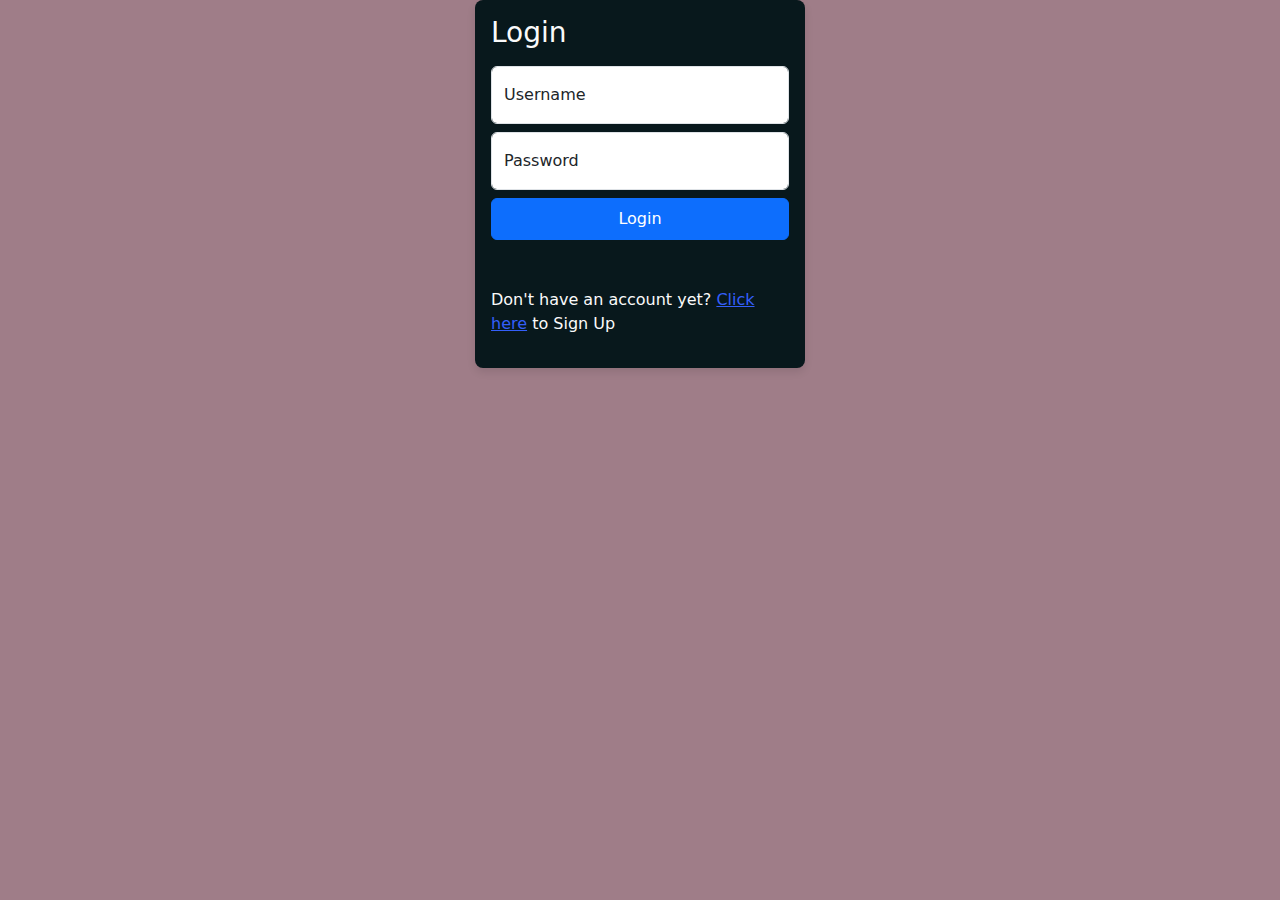
<file: index.html>
<!DOCTYPE html>
<html lang="en">
<head>
    <meta charset="UTF-8" />
    <meta http-equiv="X-UA-Compatible" content="IE=edge" />
    <meta name="viewport" content="width=device-width, initial-scale=1.0" />
    <title>PETS ADVISOR</title>

    <link href="https://cdn.jsdelivr.net/npm/bootstrap@5.3.3/dist/css/bootstrap.min.css" rel="stylesheet" integrity="sha384-QWTKZyjpPEjISv5WaRU9OFeRpok6YctnYmDr5pNlyT2bRjXh0JMhjY6hW+ALEwIH" crossorigin="anonymous">
    <link rel="stylesheet" href="login.css">
</head>
<body>
    <main class="form-signin w-100 m-auto">
        <form onsubmit="handleLogin(event)">
            <h1 class="h3 mb-3 fw-normal" style="color: rgb(250, 250, 250);">Login</h1>

            <div class="form-floating my-2">
                <input type="text" class="form-control" id="Username" placeholder="Username">
                <label for="Username">Username</label>
            </div>

            <div class="form-floating my-2">
                <input type="password" class="form-control" id="Password" placeholder="Password">
                <label for="Password">Password</label>
            </div>

            <button class="btn btn-primary w-100 py-2" type="submit">Login</button>
            <p class="mt-5 mb-3" style="color: rgb(250, 250, 250);">
                Don't have an account yet? <a href="singup.html" style="color: rgb(52, 95, 249);">Click here</a> to Sign Up
            </p>
        </form>
    </main>

    <script src="https://cdn.jsdelivr.net/npm/bootstrap@5.3.3/dist/js/bootstrap.bundle.min.js" integrity="sha384-YvpcrYf0tY3lHB60NNkmXc5s9fDVZLESaAA55NDzOxhy9GkcIdslK1eN7N6jIeHz" crossorigin="anonymous"></script>
    <script>
        function handleLogin(event) {
            event.preventDefault();

            const username = document.getElementById('Username').value;
            const password = document.getElementById('Password').value;

            // Validate the form data
            if (!username || !password) {
                alert("Please enter both username and password.");
                return;
            }

            const loginData = {
                username: username,
                password: password,
            };

            // Send the form data to the server
            fetch('http://localhost:3000/login', {
                method: 'POST',
                headers: {
                    'Content-Type': 'application/json',
                },
                body: JSON.stringify(loginData),
            })
            .then(response => {
                if (!response.ok) {
                    throw new Error('Network response was not ok: ' + response.statusText);
                }
                return response.json();
            })
            .then(data => {
                if (data.success) {
                    alert('Login successful!');
                    window.location.href = 'welcome.html'; // เปลี่ยน URL ให้ไปที่หน้าเว็บอื่น
                } else {
                    alert('Login failed: ' + data.message);
                }
            })
            .catch((error) => {
                console.error('Error:', error);
                alert('Login failed: ' + error.message);
            });
        }
    </script>
</body>
</html>
</file>
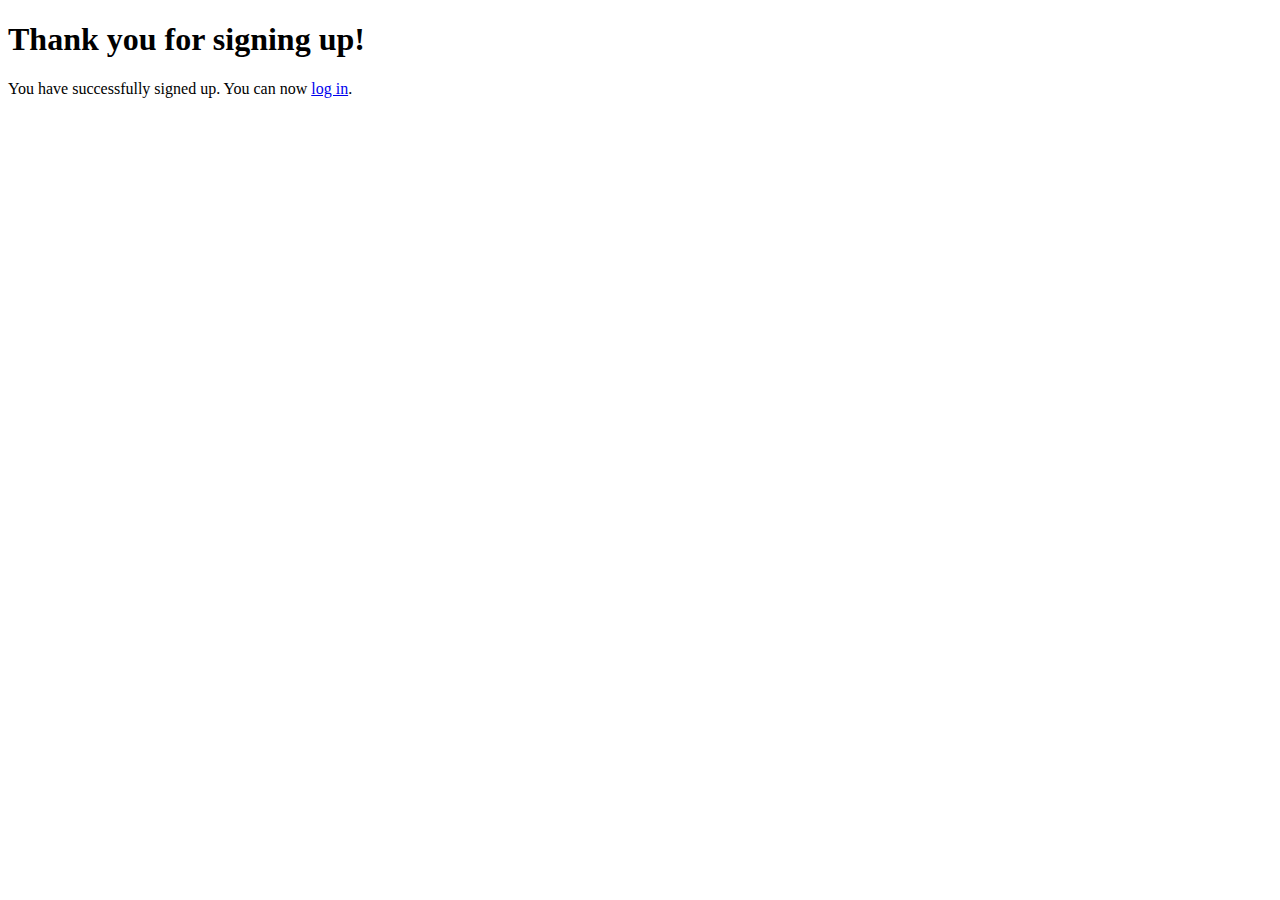
<file: answer.html>
<!DOCTYPE html>
<html lang="en">
<head>
    <meta charset="UTF-8" />
    <meta name="viewport" content="width=device-width, initial-scale=1.0" />
    <title>Answer</title>
</head>
<body>
    <h1>Thank you for signing up!</h1>
    <p>You have successfully signed up. You can now <a href="index.html">log in</a>.</p>
</body>
</html>
</file>
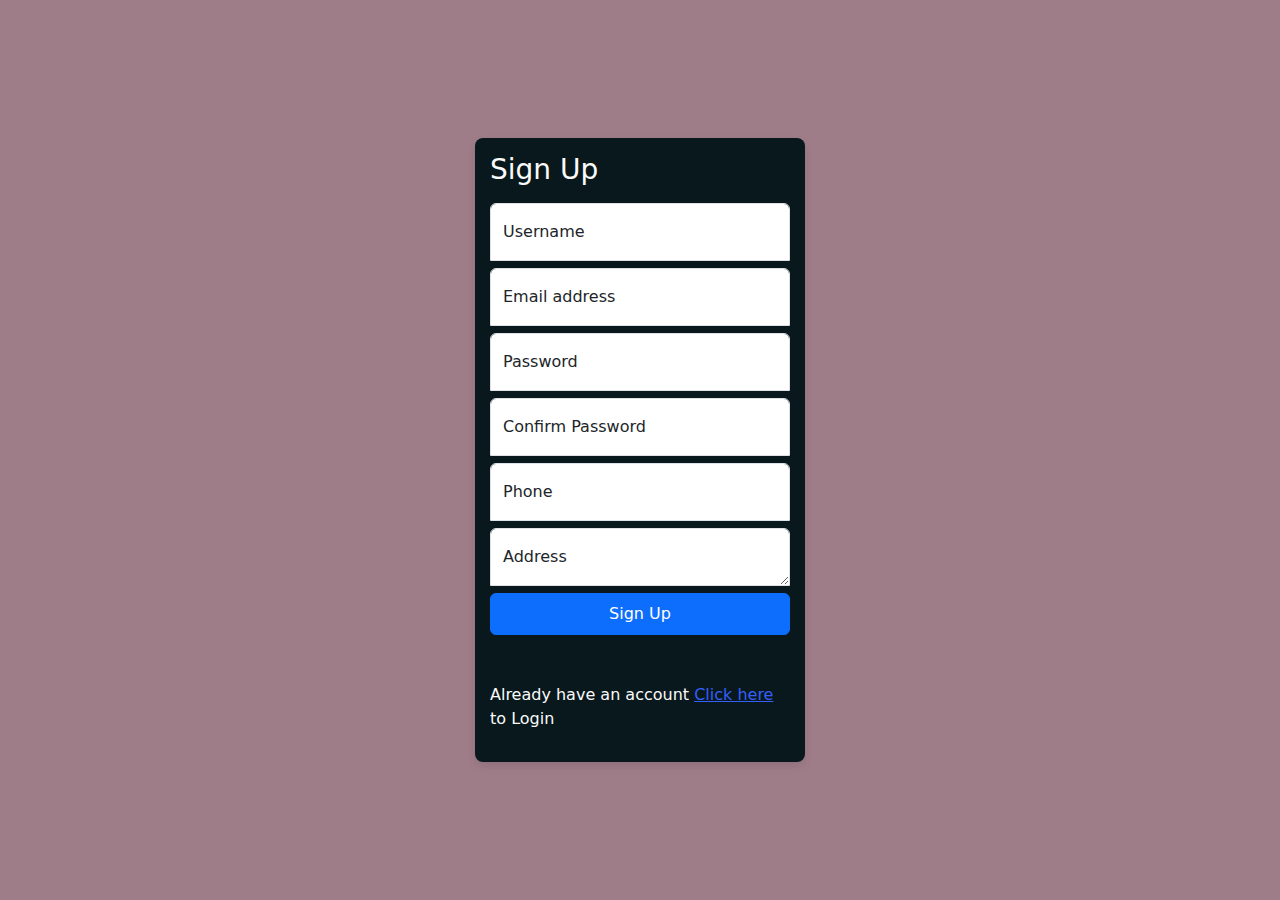
<file: singup.html>
<!DOCTYPE html>
<html lang="en">
<head>
    <meta charset="UTF-8" />
    <meta http-equiv="X-UA-Compatible" content="IE=edge" />
    <meta name="viewport" content="width=device-width, initial-scale=1.0" />
    <title>PETS ADVISOR</title>

    <link href="https://cdn.jsdelivr.net/npm/bootstrap@5.3.3/dist/css/bootstrap.min.css" rel="stylesheet" integrity="sha384-QWTKZyjpPEjISv5WaRU9OFeRpok6YctnYmDr5pNlyT2bRjXh0JMhjY6hW+ALEwIH" crossorigin="anonymous">
    <link rel="stylesheet" href="register.css">
</head>
<body>
    <main class="form-signin w-100 m-auto">
        <form onsubmit="handleSignup(event)">
            <h1 class="h3 mb-3 fw-normal" style="color: rgb(250, 250, 250);">Sign Up</h1>

            <div class="form-floating my-2">
                <input type="text" class="form-control" id="Username" placeholder="addsenji">
                <label for="Username">Username</label>
            </div>

            <div class="form-floating my-2">
                <input type="email" class="form-control" id="floatingInput" placeholder="name@example.com">
                <label for="floatingInput">Email address</label>
            </div>
            
            <div class="form-floating my-2">
                <input type="password" class="form-control" id="floatingPassword" placeholder="Password">
                <label for="floatingPassword">Password</label>
            </div>
            
            <div class="form-floating my-2">
                <input type="password" class="form-control" id="ConfirmPassword" placeholder="Confirm Password">
                <label for="ConfirmPassword">Confirm Password</label>
            </div>

            <div class="form-floating my-2">
                <input type="tel" class="form-control" id="Phone" placeholder="Phone">
                <label for="Phone">Phone</label>
            </div>
            
            <div class="form-floating my-2">
                <textarea class="form-control" id="address" placeholder="Enter your address" required></textarea>
                <label for="address">Address</label>
            </div>

            <button class="btn btn-primary w-100 py-2" type="submit">Sign Up</button>
            <p class="mt-5 mb-3" style="color: rgb(250, 250, 250);">
                Already have an account <a href="index.html" style="color: rgb(52, 95, 249);">Click here</a> to Login
            </p>
        </form>
    </main>

    <script src="https://cdn.jsdelivr.net/npm/bootstrap@5.3.3/dist/js/bootstrap.bundle.min.js" integrity="sha384-YvpcrYf0tY3lHB60NNkmXc5s9fDVZLESaAA55NDzOxhy9GkcIdslK1eN7N6jIeHz" crossorigin="anonymous"></script>
    <script>
        function handleSignup(event) {
            event.preventDefault();

            const username = document.getElementById('Username').value;
            const email = document.getElementById('floatingInput').value;
            const password = document.getElementById('floatingPassword').value;
            const confirmPassword = document.getElementById('ConfirmPassword').value;
            const phone = document.getElementById('Phone').value;
            const address = document.getElementById('address').value;

            // Validate the form data
            if (password !== confirmPassword) {
                alert("Passwords do not match");
                return;
            }

            const signupData = {
                username: username,
                email: email,
                password: password,
                phone: phone,
                address: address
            };

            // Send the form data to the server
            fetch('http://localhost:3000/signup', {
                method: 'POST',
                headers: {
                    'Content-Type': 'application/json',
                },
                body: JSON.stringify(signupData),
            })
            .then(response => response.json())
            .then(data => {
                if (data.success) {
                    alert('Sign up successful!');
                    window.location.href = 'index.html'; // เปลี่ยน URL ให้ไปที่หน้าเว็บอื่น
                } else {
                    alert('Sign up failed: ' + data.message);
                }
            })
            .catch((error) => {
                console.error('Error:', error);
                alert('Sign up failed: ' + error.message);
            });
        }
    </script>
</body>
</html>
</file>
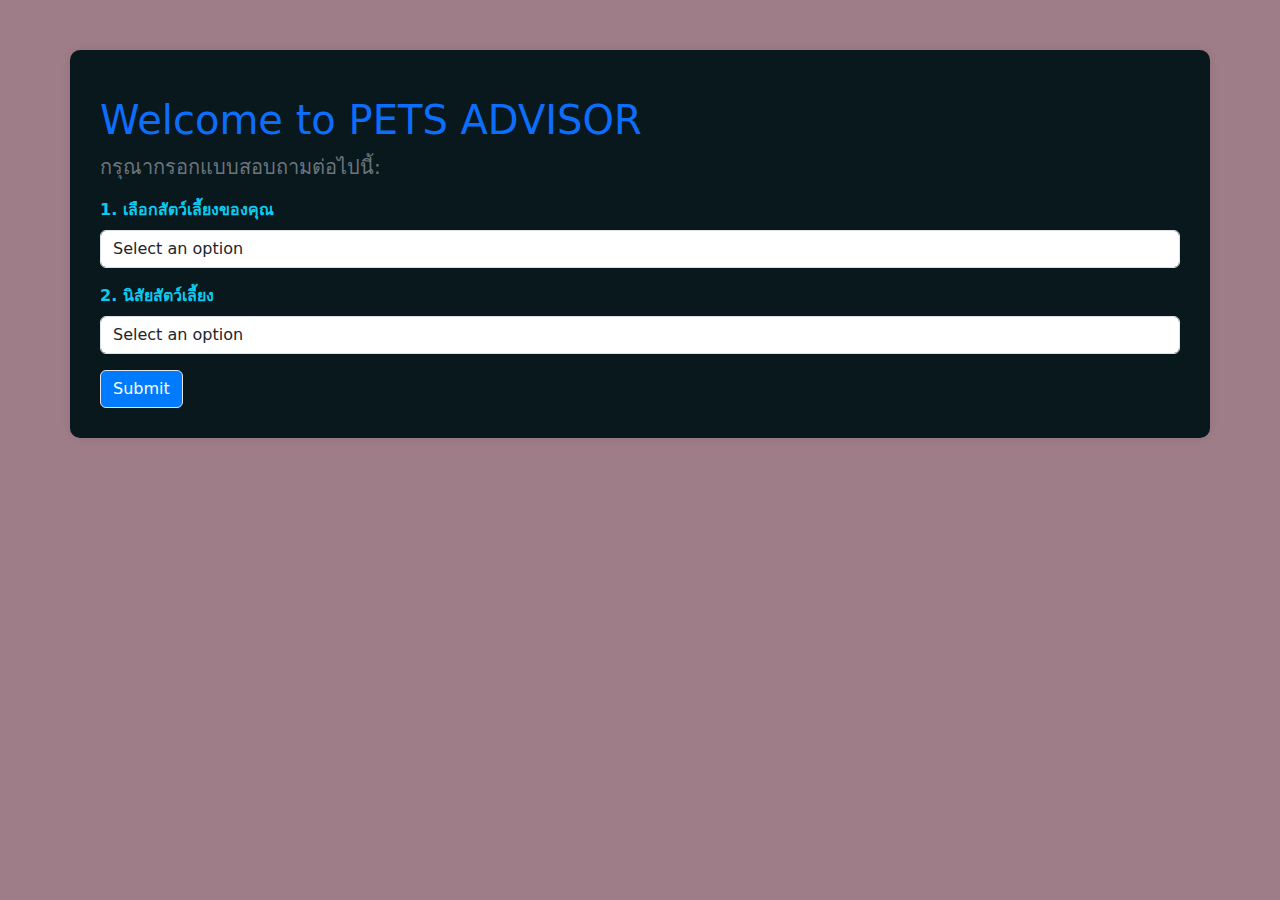
<file: welcome.html>
<!DOCTYPE html>
<html lang="en">
<head>
    <meta charset="UTF-8">
    <meta name="viewport" content="width=device-width, initial-scale=1.0">
    <title>Welcome</title>
    <link href="https://cdn.jsdelivr.net/npm/bootstrap@5.3.3/dist/css/bootstrap.min.css" rel="stylesheet">
    <link rel="stylesheet" href="welcom.css">
</head>
<body>
    <div class="container">
        <h1 class="mt-3 text-primary">Welcome to PETS ADVISOR</h1>
        <p class="lead text-secondary">กรุณากรอกแบบสอบถามต่อไปนี้:</p>
        
        <form id="questionnaireForm">
            <div class="mb-3">
                <label for="question1" class="form-label text-info">1. เลือกสัตว์เลี้ยงของคุณ</label>
                <select class="form-control" id="question1" required>
                    <option value="" disabled selected>Select an option</option>
                    <option value="สุนัข">สุนัข</option>
                    <option value="แมว">แมว</option>
                    <option value="นก">นก</option>
                </select>
            </div>
            <div class="mb-3">
                <label for="question2" class="form-label text-info">2. นิสัยสัตว์เลี้ยง</label>
                <select class="form-control" id="question2" required>
                    <option value="" disabled selected>Select an option</option>
                </select>
            </div>
            <button type="submit" class="btn btn-primary">Submit</button>
        </form>

        <div id="result" class="mt-5" style="display: none;">
            <h2 class="text-success">Result</h2>
            <div id="resultContent" class="text-center"></div>
        </div>
    </div>

    <script src="https://cdn.jsdelivr.net/npm/bootstrap@5.3.3/dist/js/bootstrap.bundle.min.js"></script>
    <script>
        const petDetails = {
            สุนัข: [
                { behavior: 'ชอบเข้าสังคมและรักความสนใจจากเจ้าของ', breed: 'Golden Retriever', image: 'golden_retriever.jpg' },
                { behavior: 'ขี้อ้อน ติดเจ้าของ', breed: 'Chihuahua', image: 'pug.jpg' },
                { behavior: 'รักอิสระ ชอบออกกำลังกาย', breed: 'Husky', image: 'husky.jpg' }
            ],
            แมว: [
                { behavior: 'รักสงบ ไม่ชอบความวุ่นวาย', breed: 'Persian', image: 'persian.jpg' },
                { behavior: 'ชอบเล่น ชอบอยู่ใกล้เจ้าของ อยู่เงียบๆเป็นบ้างครั้ง', breed: 'Scottish fold', image: 'siamese.jpg' },
                { behavior: 'ขี้เล่น ชอบทำกิจกรรม', breed: 'Bengal', image: 'bengal.jpg' }
            ],
            นก: [
                { behavior: 'ขี้เล่นและอยากได้ความสนใจ', breed: 'Macaw', image: 'parrot.jpg' },
                { behavior: 'ขี้อ้อนและรักอยู่ใกล้เจ้าของ', breed: 'Cockatiel', image: 'cockatiel.jpg' },
                { behavior: 'กระตือรือร้นและขี้เล่น', breed: 'Sun conure', image: 'canary.jpg' }
            ]
        };

        document.getElementById('question1').addEventListener('change', function(event) {
            const selectedPet = event.target.value;
            const question2 = document.getElementById('question2');

            // Clear previous options
            question2.innerHTML = '<option value="" disabled selected>Select an option</option>';

            // Populate new options based on selected pet
            petDetails[selectedPet].forEach(pet => {
                question2.innerHTML += `<option value="${pet.behavior}">${pet.behavior}</option>`;
            });
        });

        document.getElementById('questionnaireForm').addEventListener('submit', function(event) {
            event.preventDefault();

            const question1 = document.getElementById('question1').value;
            const question2 = document.getElementById('question2').value;

            const selectedPetDetails = petDetails[question1].find(pet => pet.behavior === question2);

            // Display the result
            const resultContent = document.getElementById('resultContent');
            resultContent.innerHTML = `
                <img src="${selectedPetDetails.image}" alt="${selectedPetDetails.breed}" class="img-fluid">
                <h3 class="text-primary">${selectedPetDetails.breed}</h3>
            `;
            document.getElementById('result').style.display = 'block';
        });
    </script>
</body>
</html>
</file>
<file: login.css>
html,
body {
    height: 100%;
    background-color: #9f7d88; /* สีพื้นหลังของทั้งหน้า */
    
    
    
}

.form-signin {
  max-width: 330px;
  padding: 1rem;
  background-color: #08181c; /* สีพื้นหลังของฟอร์ม */
  border-radius: 8px;
  box-shadow: 0 4px 8px rgba(0, 0, 0, 0.1); /* เพิ่มเงาให้ดูนุ่มนวล */
}

.form-signin .form-floating:focus-within {
  z-index: 2;
}
</file>
<file: register.css>
/* Custom CSS for the register form */
body {
  display: flex;
  align-items: center;
  justify-content: center;
  height: 100vh;
  background-color: #9f7d88;
}

.form-signin {
  max-width: 330px;
  padding: 15px;
  background-color: #08181c; /* สีพื้นหลังของฟอร์ม */
  border-radius: 8px;
  box-shadow: 0 4px 8px rgba(0, 0, 0, 0.1); /* เพิ่มเงาให้ดูนุ่มนวล */
}

.form-signin .form-floating:focus-within {
  z-index: 2;
}

.form-signin input[type="text"],
.form-signin input[type="email"],
.form-signin input[type="password"],
.form-signin input[type="tel"],
.form-signin textarea {
  margin-bottom: -1px;
  border-bottom-right-radius: 0;
  border-bottom-left-radius: 0;
}
</file>
<file: welcom.css>
body {
    background-color: #9f7d88;
}
.container {
    margin-top: 50px;
    background-color: #08181c;
    padding: 30px;
    border-radius: 10px;
    box-shadow: 0 0 10px rgba(0, 0, 0, 0.1);
}
.form-label {
    font-weight: bold;
}
.btn-primary {
    background-color: #007bff;
    border-color: #e4e4e4;
}
.btn-primary:hover {
    background-color: #0056b3;
    border-color: #004085;
}
#result img {
    max-width: 300px;
    border-radius: 10px;
}
#result h3 {
    margin-top: 20px;
    font-weight: bold;
}
.text-custom-primary {
    color: #ffffff !important; /* Customize this color as you like */
}
.text-custom-secondary {
    color: #ffffff !important; /* Customize this color as you like */
}
.text-custom-info {
    color: #ffffff !important; /* Customize this color as you like */
}
.text-custom-success {
    color: #ffffff !important; /* Customize this color as you like */
}
</file>
